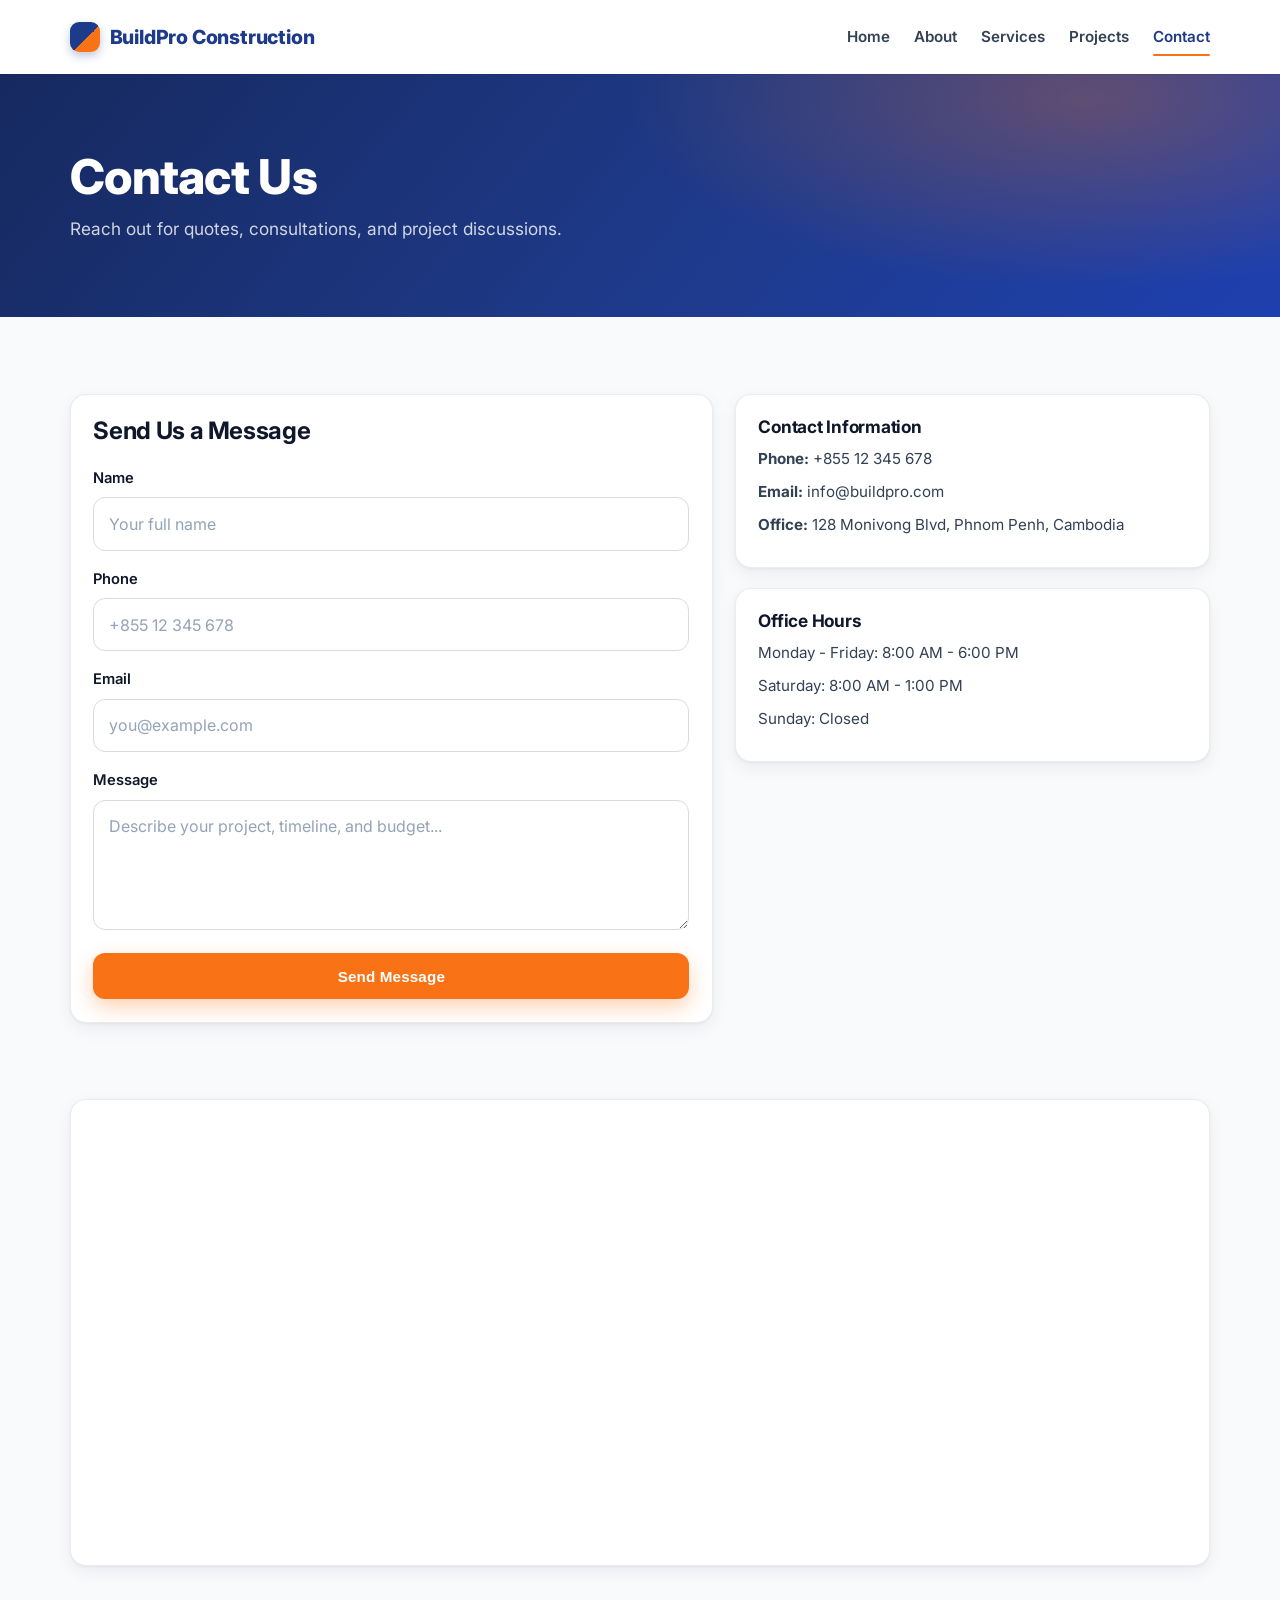
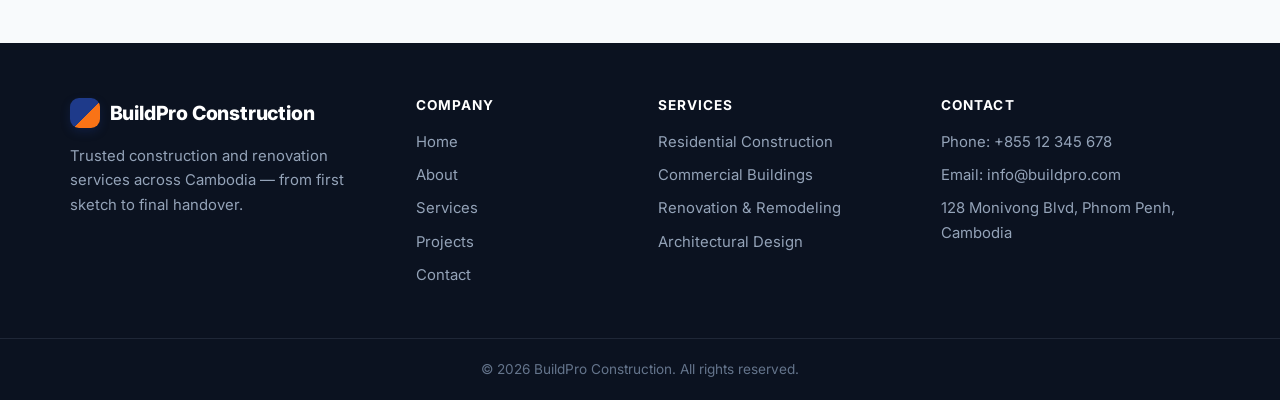
<file: pages/contact.html>
<!doctype html>
<html lang="en">
  <head>
    <meta charset="UTF-8" />
    <meta name="viewport" content="width=device-width, initial-scale=1.0" />
    <meta name="description" content="Contact BuildPro Construction for quotes, consultations, and project discussions. Visit our Phnom Penh office or send us a message." />
    <title>BuildPro Construction | Contact</title>
    <link rel="stylesheet" href="../assets/css/main.css" />
  </head>
  <body>
    <a class="skip-link" href="#main">Skip to content</a>

    <header class="site-header">
      <div class="container nav">
        <a class="brand" href="../index.html">
          <span class="brand-mark" aria-hidden="true"></span>
          BuildPro Construction
        </a>
        <button class="nav-toggle" type="button" aria-expanded="false" aria-controls="nav-menu" aria-label="Toggle navigation menu">
          <span></span>
          <span></span>
          <span></span>
        </button>
        <nav class="nav-links" id="nav-menu" aria-label="Main navigation">
          <a href="../index.html">Home</a>
          <a href="about.html">About</a>
          <a href="services.html">Services</a>
          <a href="projects.html">Projects</a>
          <a href="contact.html" class="active" aria-current="page">Contact</a>
        </nav>
      </div>
    </header>

    <main id="main">
      <section class="page-hero">
        <div class="container">
          <h1>Contact Us</h1>
          <p>Reach out for quotes, consultations, and project discussions.</p>
        </div>
      </section>

      <section class="section" data-reveal>
        <div class="container contact-grid">
          <form class="card form-card" action="https://formspree.io/f/your-form-id" method="POST">
            <h2>Send Us a Message</h2>
            <div class="form-group">
              <label for="name">Name</label>
              <input id="name" name="name" type="text" placeholder="Your full name" autocomplete="name" required />
            </div>
            <div class="form-group">
              <label for="phone">Phone</label>
              <input id="phone" name="phone" type="tel" placeholder="+855 12 345 678" autocomplete="tel" required />
            </div>
            <div class="form-group">
              <label for="email">Email</label>
              <input id="email" name="email" type="email" placeholder="you@example.com" autocomplete="email" required />
            </div>
            <div class="form-group">
              <label for="message">Message</label>
              <textarea id="message" name="message" placeholder="Describe your project, timeline, and budget..." required></textarea>
            </div>
            <button class="btn btn-primary btn-block" type="submit">Send Message</button>
          </form>

          <div class="contact-side">
            <article class="card">
              <h3>Contact Information</h3>
              <p><strong>Phone:</strong> +855 12 345 678</p>
              <p><strong>Email:</strong> info@buildpro.com</p>
              <p><strong>Office:</strong> 128 Monivong Blvd, Phnom Penh, Cambodia</p>
            </article>
            <article class="card">
              <h3>Office Hours</h3>
              <p>Monday - Friday: 8:00 AM - 6:00 PM</p>
              <p>Saturday: 8:00 AM - 1:00 PM</p>
              <p>Sunday: Closed</p>
            </article>
          </div>
        </div>
      </section>

      <section class="section" style="padding-top: 0" data-reveal>
        <div class="container card map-card">
          <iframe
            title="BuildPro Office Location"
            src="https://maps.google.com/maps?q=Phnom%20Penh&t=&z=13&ie=UTF8&iwloc=&output=embed"
            width="100%"
            height="420"
            style="border: 0"
            loading="lazy"
            referrerpolicy="no-referrer-when-downgrade"
          ></iframe>
        </div>
      </section>
    </main>

    <footer class="site-footer">
      <div class="container footer-grid">
        <div class="footer-brand">
          <a class="brand" href="../index.html">
            <span class="brand-mark" aria-hidden="true"></span>
            BuildPro Construction
          </a>
          <p>Trusted construction and renovation services across Cambodia — from first sketch to final handover.</p>
        </div>
        <nav class="footer-col" aria-label="Company links">
          <h3>Company</h3>
          <a href="../index.html">Home</a>
          <a href="about.html">About</a>
          <a href="services.html">Services</a>
          <a href="projects.html">Projects</a>
          <a href="contact.html">Contact</a>
        </nav>
        <div class="footer-col">
          <h3>Services</h3>
          <a href="services.html">Residential Construction</a>
          <a href="services.html">Commercial Buildings</a>
          <a href="services.html">Renovation &amp; Remodeling</a>
          <a href="services.html">Architectural Design</a>
        </div>
        <div class="footer-col">
          <h3>Contact</h3>
          <p>Phone: +855 12 345 678</p>
          <p>Email: info@buildpro.com</p>
          <p>128 Monivong Blvd, Phnom Penh, Cambodia</p>
        </div>
      </div>
      <div class="footer-bottom">
        <div class="container">© 2026 BuildPro Construction. All rights reserved.</div>
      </div>
    </footer>

    <script src="../assets/js/main.js"></script>
  </body>
</html>
</file>
<file: assets/css/main.css>
@import url("https://fonts.googleapis.com/css2?family=Inter:wght@400;500;600;700;800&display=swap");
@import url("./base.css");
@import url("./layout.css");
@import url("./components.css");
@import url("./sections.css");
@import url("./responsive.css");
</file>
